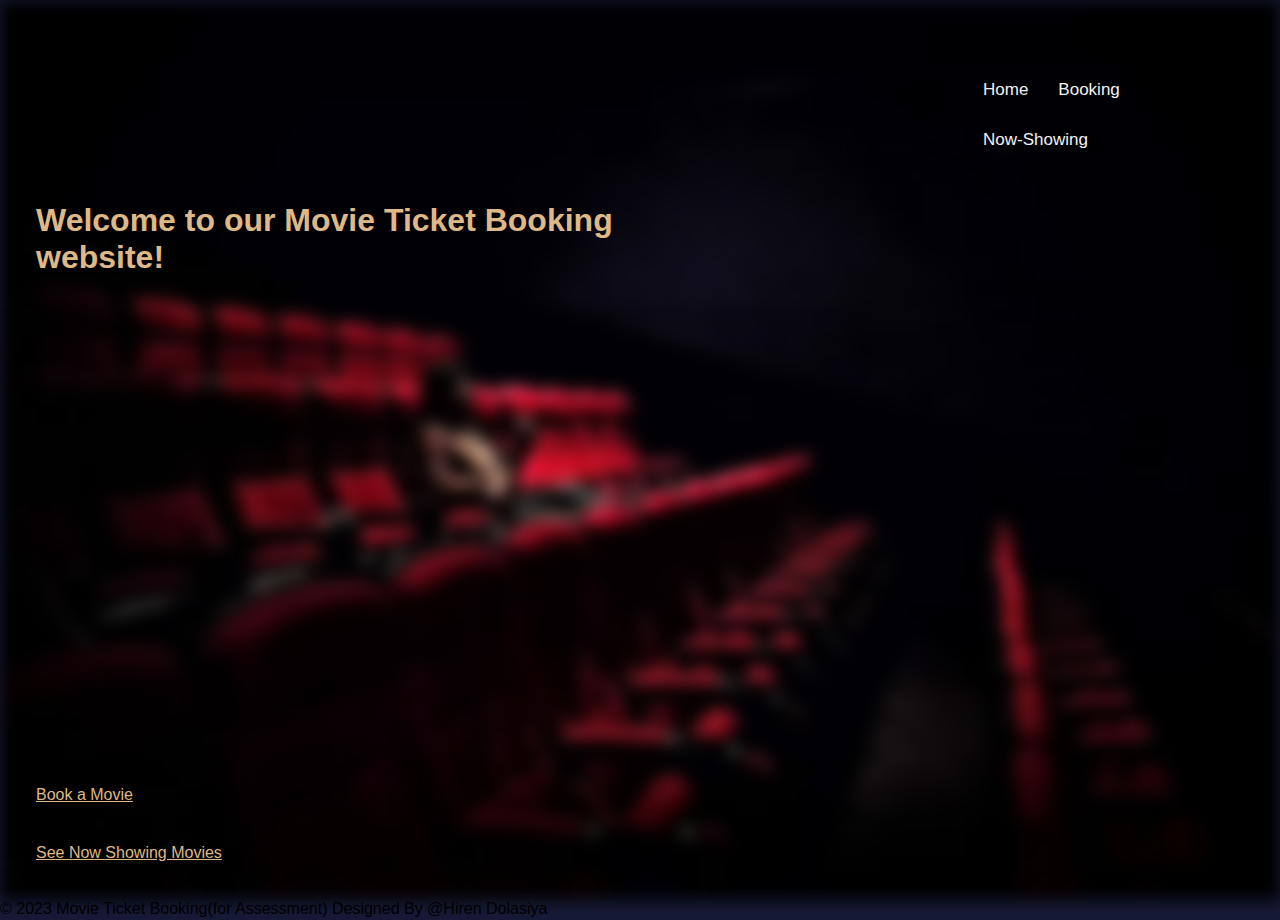
<file: index.html>
<!DOCTYPE html>
<html>
  <head>
    <title>Movie Ticket Booking</title>
    <link rel="stylesheet" type="text/css" href="Style.css">
  </head>

  <body>
    <div class="bg-image"></div>
    <div class="bg-text">
      <div class="container">
        <div class="topnav">
          <a href="index.html">Home</a>
          <a href="booking.html">Booking</a>
          <a href="now-showing.html">Now-Showing</a>
        </div>
      </div>
    </div>
        <div class="container2">
          <div class="bottom-left">
            <h2>Welcome to our Movie Ticket Booking website!</h2>
              <ul>
                <li><a href="booking.html">Book a Movie</a></li>
                <li><a href="now-showing.html">See Now Showing Movies</a></li>
              </ul>
            </div>
        </div>
    <footer>
      <p>&copy 2023 Movie Ticket Booking(for Assessment) Designed By @Hiren Dolasiya</p>
    </footer>
  </body>
</html>
</file>
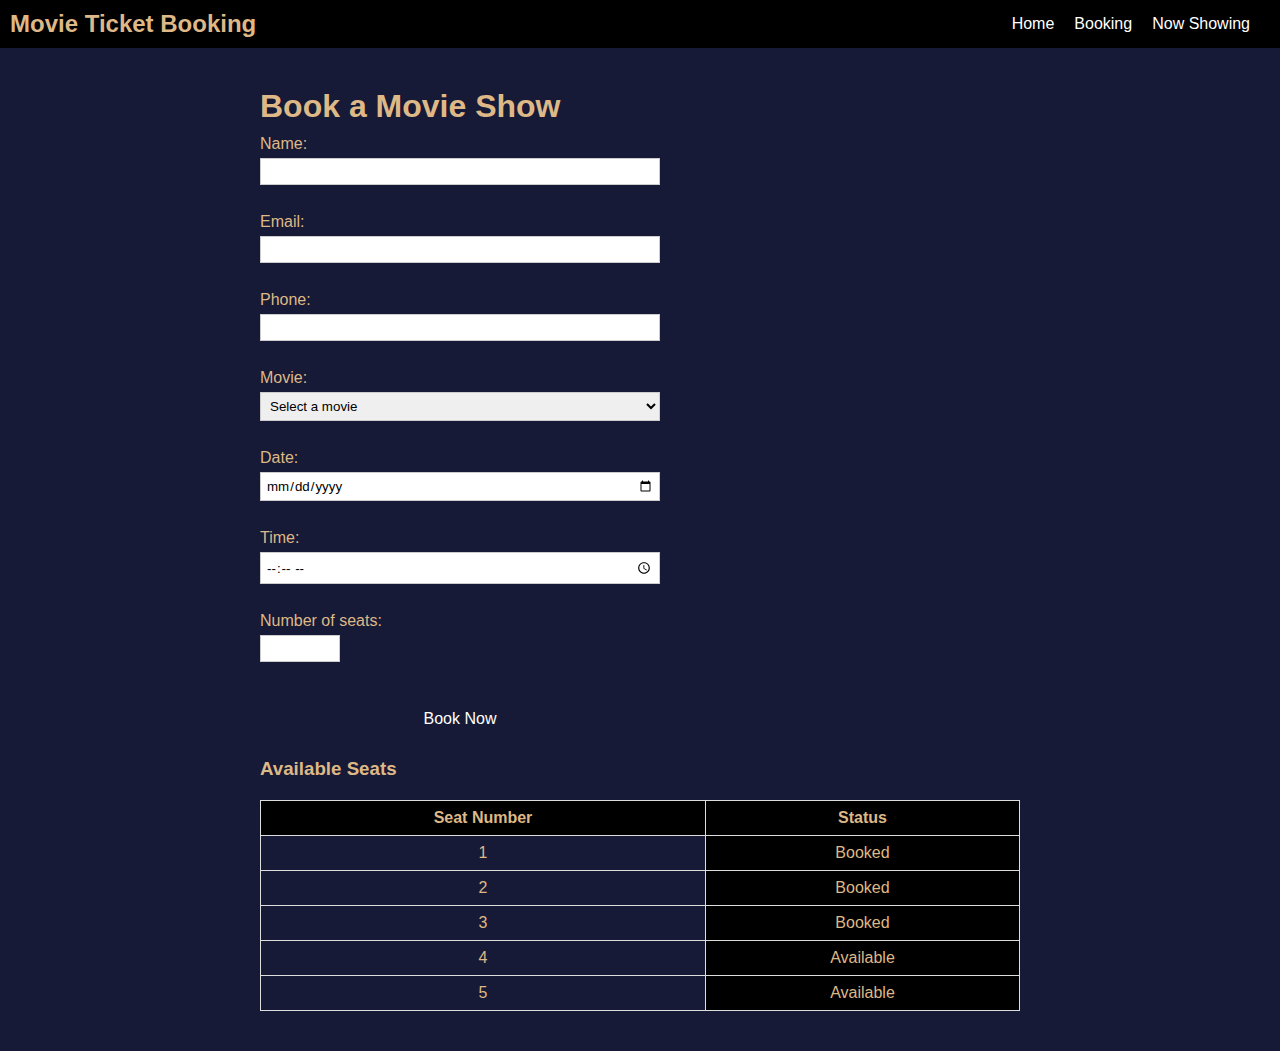
<file: booking.html>
<!DOCTYPE html>
<html>
  <head>
    <title>Movie Ticket Booking - Book a Movie</title>
    <link rel="stylesheet" type="text/css" href="style1.css">
  </head>
  <body>
    <header>
      <h1>Movie Ticket Booking</h1>
      <nav>
        <ul>
          <li><a href="index.html">Home</a></li>
          <li><a href="#">Booking</a></li>
          <li><a href="now-showing.html">Now Showing</a></li>
        </ul>
      </nav>
    </header>
    <main>
      <h2>Book a Movie Show</h2>
      <form>
        <label for="name">Name:</label>
        <input type="text" id="name" name="name" required /><br />

        <label for="email">Email:</label>
        <input type="email" id="email" name="email" required /><br />

        <label for="phone">Phone:</label>
        <input type="tel" id="phone" name="phone" required /><br />

        <label for="movie">Movie:</label>
        <select id="movie" name="movie" required>
          <option value="">Select a movie</option>
          <option value="ALIEN">ALIEN</option>
          <option value="VIKRAM">VIKRAM</option>
          <option value="The Kerala Story">The Kerala Story</option>
        </select><br />

        <label for="date">Date:</label>
        <input type="date" id="date" name="date" required /><br />

        <label for="time">Time:</label>
        <input type="time" id="time" name="time" required /><br />

        <label for="seats">Number of seats:</label>
        <input type="number" id="seats" name="seats" min="1" max="10" required /><br />

        <button type="submit">Book Now</button>
      </form>
      <h3>Available Seats</h3>
      <table>
        <tr>
          <th>Seat Number</th>
          <th>Status</th>
        </tr>
        <tr>
          <td>1</td>
          <td>Booked</td>
        </tr>
        <tr>
          <td>2</td>
          <td>Booked</td>
        </tr>
        <tr>
          <td>3</td>
          <td>Booked</td>
        </tr>
        <tr>
          <td>4</td>
          <td>Available</td>
        </tr>
        <tr>
          <td>5</td>
          <td>Available</td>
        </tr>
    </main>
  </body>
</file>
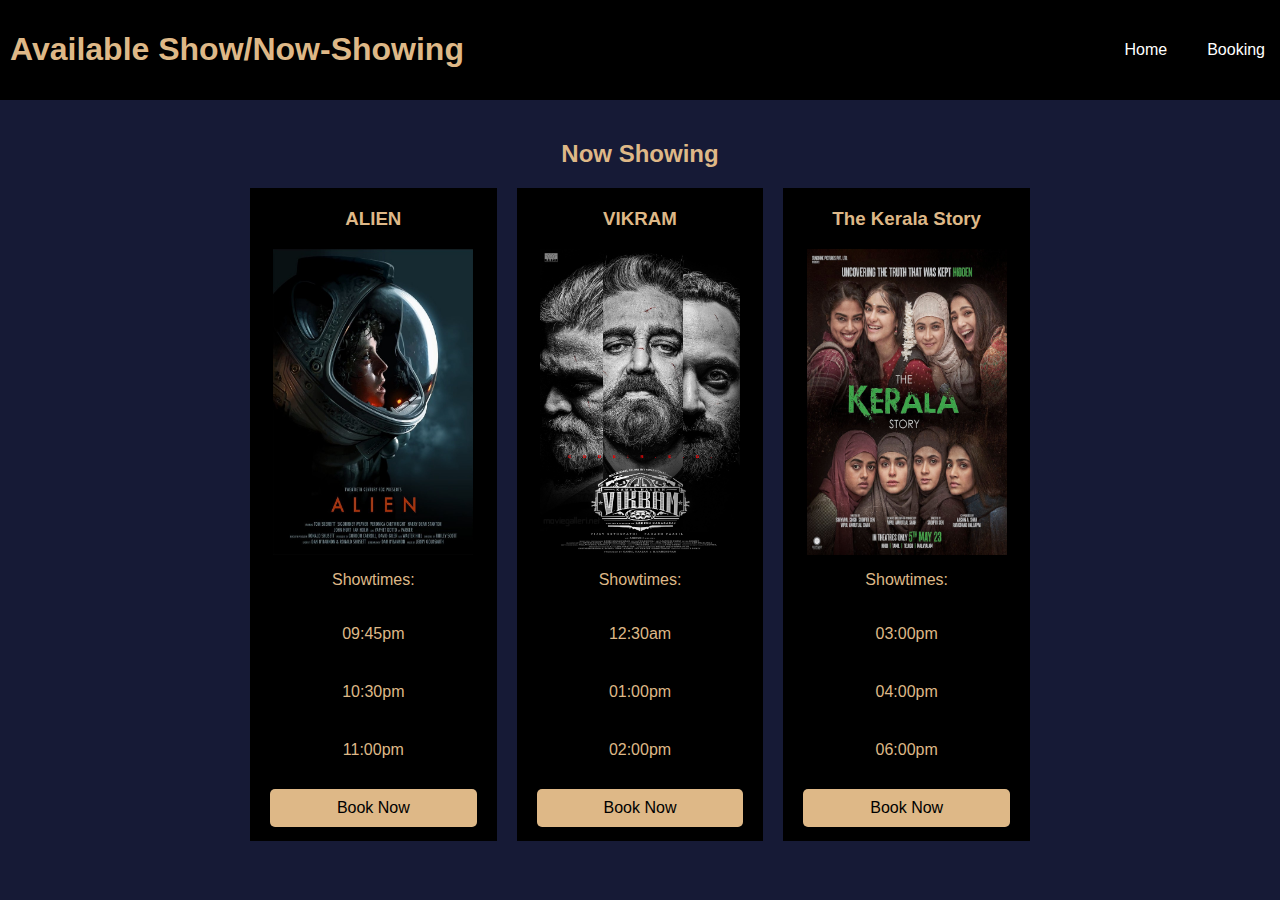
<file: now-showing.html>
<!DOCTYPE html>
<html lang="en">
<head>
  <meta charset="UTF-8">
  <title>Now Showing - Movie Ticket Booking</title>
  <link rel="stylesheet" href="style2.css">
</head>
<body>
  <header>
    <h1>Available Show/Now-Showing</h1>
    <nav>
      <ul>
        <li><a href="index.html">Home</a></li>
        <li><a href="booking.html">Booking</a></li>
      </ul>
    </nav>
  </header>
  
  <main>
    <h2>Now Showing</h2>
    
    <ul class="movies">
      <li>
        <h3>ALIEN</h3>
        <img src="slider1.jpg" alt="ALIEN" width="200" height="300">
        <p>Showtimes:</p>
        <ul>
          <li>09:45pm</li>
          <li>10:30pm</li>
          <li>11:00pm</li>
        </ul>
        <a href="booking.html">Book Now</a>
      </li>
      
      <li>
        <h3>VIKRAM</h3>
        <img src="slider2.jpg" alt="VIKRAM" width="200" height="300">
        <p>Showtimes:</p>
        <ul>
          <li>12:30am</li>
          <li>01:00pm</li>
          <li>02:00pm</li>
        </ul>
        <a href="booking.html">Book Now</a>
      </li>
      
      <li>
        <h3>The Kerala Story</h3>
        <img src="slider3.jpg" alt="The Kerala Story" width="200" height="300">
        <p>Showtimes:</p>
        <ul>
          <li>03:00pm</li>
          <li>04:00pm</li>
          <li>06:00pm</li>
        </ul>
        <a href="booking.html">Book Now</a>
      </li>
    </ul>
  </main>
</body>
</html>
</file>
<file: Style.css>
/* Global styles */
* {
    box-sizing: border-box;
    margin: 0;
    padding: 0;
    box-sizing: border-box;
    font-family: Arial, sans-serif;
  }
  
html {
  height: 100%;
}

  body {
    height: 100%;
    background-color: #161a36 ;
    font-size: 16px;
  }

  .bg-image {
  /* The image used */
  background-image: url("seat-chair-theatre-dark.jpg");

  /* Add the blur effect */
  filter: blur(8px);
  -webkit-filter: blur(8px);

  /* Full height */
  height: 100%;

  /* Center and scale the image nicely */
  background-position: center;
  background-repeat: no-repeat;
  background-size: cover;
  }

  .bg-text {
  background-color: rgb(0,0,0); /* Fallback color */
  background-color: rgba(0,0,0, 0.4); /* Black w/opacity/see-through */
  position: absolute;
  top: 5%;
  left: 85%;
  transform: translate(-50%, -50%);
  z-index: 2;
  width: 25%;
  padding: 20px;
  text-align: center;
  }

  /* Position the navbar container inside the image */
.container {
  position: absolute;
  margin: 20px;
  width: auto;
}

/* The navbar */
.topnav {
  overflow: hidden;
}

/* Navbar links */
.topnav a {
  float: left;
  color: #f2f2f2;
  text-align: center;
  padding: 15px 15px;
  text-decoration: none;
  font-size: 17px;
}

.topnav a:hover {
  background-color: burlywood;
  color: #000000;
}

.container2 {
  position: absolute;
  margin: 20px;
  width: 50%;
}

.bottom-left {
  position: absolute;
  bottom: 8px;
  left: 16px;
}
  
.bottom-left h2 {
  font-size: 32px;
  margin-bottom: 510px;
  color: burlywood;
}

.bottom-left ul {
  margin: 10px 0;
  margin-bottom: 50px;
}

.bottom-left ul li {
  margin: 10px 0;
  margin-bottom: 40px;
}

.bottom-left ul li a{
  color: burlywood;
}

.container3{
  
  position: absolute;
  margin: 20px;
  width: 50%;
}
</file>
<file: style1.css>
/* Global styles */
* {
    box-sizing: border-box;
    margin: 0;
    padding: 0;
    font-family: Arial, sans-serif;
  }
  
  body {
    background-color: #161a36;
    font-size: 16px;
  }
  
  header {
    background-color: #000;
    color: burlywood;
    padding: 10px;
    display: flex;
    justify-content: space-between;
    align-items: center;
  }
  
  header h1 {
    margin: 0;
    font-size: 24px;
  }
  
  nav ul {
    list-style: none;
    display: flex;
  }
  
  nav li {
    margin-right: 20px;
  }
  
  nav a {
    color: #fff;
    text-decoration: none;
  }
  
  main {
    padding: 20px;
    max-width: 800px;
    margin: 20px auto;
  }
  
  h2 {
    font-size: 32px;
    margin-bottom: 10px;
    color: burlywood;
  }
  
 form label {
  display: block;
  margin-bottom: 5px;
}

form input[type="text"],
form input[type="email"],
form input[type="tel"],
form input[type="date"],
form input[type="time"],
form select {
  border: 1px solid #ccc;
  padding: 5px;
  width: 100%;
  margin-bottom: 10px;
}

form input[type="number"] {
  border: 1px solid #ccc;
  padding: 5px;
  width: 80px;
  margin-bottom: 10px;
}

form button[type="submit"] {
  border: none;
  color: #fff;
  padding: 10px 20px;
  text-align: center;
  text-decoration: none;
  display: inline-block;
  font-size: 16px;
  margin-top: 10px;
  cursor: pointer;
}

form button[type="submit"]:hover {
  background-color: burlywood;
  color: #000;
}
  
  table {
    border-collapse: collapse;
    width: 100%;
    margin-top: 20px;
  }
  
  table th, table td {
    border: 1px solid #ddd;
    padding: 8px;
    text-align: center;
    color: burlywood;
  }
  
  table th {
    background-color: #000000;
    color: burlywood;
  }
  
  table td:nth-child(even) {
    background-color: #000000;
    color: burlywood;
  }
  
  form {
    display: flex;
    flex-direction: column;
    max-width: 400px;
    margin-bottom: 20px;
  }
  
  label {
    margin-bottom: 10px;
    color: burlywood;
  }
  
  input[type=number] {
    padding: 5px;
    width: 50px;
  }
  
  button[type=submit] {
    background-color: #161a36;
    color: burlywood;
    border: none;
    padding: 10px 20px;
    margin-top: 10px;
    cursor: pointer;
  }
  
  button[type=submit]:hover {
    background-color: #000000;
  }

  h3 {
    color: burlywood;
  }
  
  /* Homepage specific styles */
  main ul li {
    margin: 10px 0;
  }
  
  /* Booking page specific styles */
  form select {
    padding: 5px;
    margin-bottom: 10px;
    width: 100%;
  }
  
  /* Now Showing page specific styles */
  ul.movies li {
    margin: 10px 0;
    padding: 10px;
    background-color: #fff;
    border-radius: 5px;
    box-shadow: 2px 2px 5px rgba(0, 0, 0, 0.3);
  }
  
  ul.movies li:hover {
    transform: translateY(-5px);
    box-shadow: 2px 7px 10px rgba(0, 0, 0, 0.3);
  }
  
  ul.movies li a {
    color: #333;
    text-decoration: none;
  }
  
  ul.movies li h3 {
    font-size: 24px;
    margin-bottom: 10px;
  }
  
  ul.movies li p {
    margin-bottom: 5px;
  }
  
  ul.movies li img {
    max-width: 100%;
    height: auto;
    margin-bottom: 10px;
    border-radius: 5px;
  }
</file>
<file: style2.css>
/* Global Styles */
body {
    margin: 0;
    padding: 0;
    font-family: Arial, sans-serif;
    background-color: #161a36;
  }
  
  /* Header Styles */
  header {
    background-color: #000000;
    color: burlywood;
    display: flex;
    justify-content: space-between;
    align-items: center;
    padding: 10px;
  }
  
  nav ul {
    list-style: none;
    display: flex;
  }
  
  nav ul li {
    margin-left: 30px;
  }
  
  nav ul li:first-child {
    margin-left: 0;
  }
  
  nav ul li a {
    color: #fff;
    text-decoration: none;
    padding: 5px;
    border-radius: 5px;
  }
  
  nav ul li a:hover {
    background-color: #000000;
    color: burlywood;
  }
  
  /* Main Styles */
  main {
    max-width: 800px;
    margin: 0 auto;
    padding: 20px;
  }
  
  h2 {
    text-align: center;
    margin-bottom: 20px;
    color: burlywood;
  }
  
  .movies {
    list-style: none;
    display: flex;
    justify-content: space-between;
    margin: 0;
    padding: 0;
  }
  
  .movies li {
    background-color: #000000;
    color: burlywood;
    padding: 20px;
    margin: 0 10px;
    flex: 1;
    text-align: center;
  }
  
  .movies li img {
    display: block;
    margin: 0 auto;
    max-width: 100%;
    min-height: 50%;
    margin-bottom: 10px;
  }
  
  .movies li h3 {
    margin-top: 0;
    color: burlywood;
  }
  
  .movies li ul {
    list-style: none;
    margin: 0;
    padding: 0;
    margin-bottom: 10px;
  }
  
  .movies li ul li {
    display: inline-block;
    margin-right: 10px;
  }
  
  .movies li a {
    display: block;
    background-color: burlywood;
    color: #000000;
    text-decoration: none;
    padding: 10px;
    border-radius: 5px;
    transition: background-color 0.2s ease;
  }
  
  .movies li a:hover {
    background-color: #000000;
    color: burlywood;
  }
</file>
